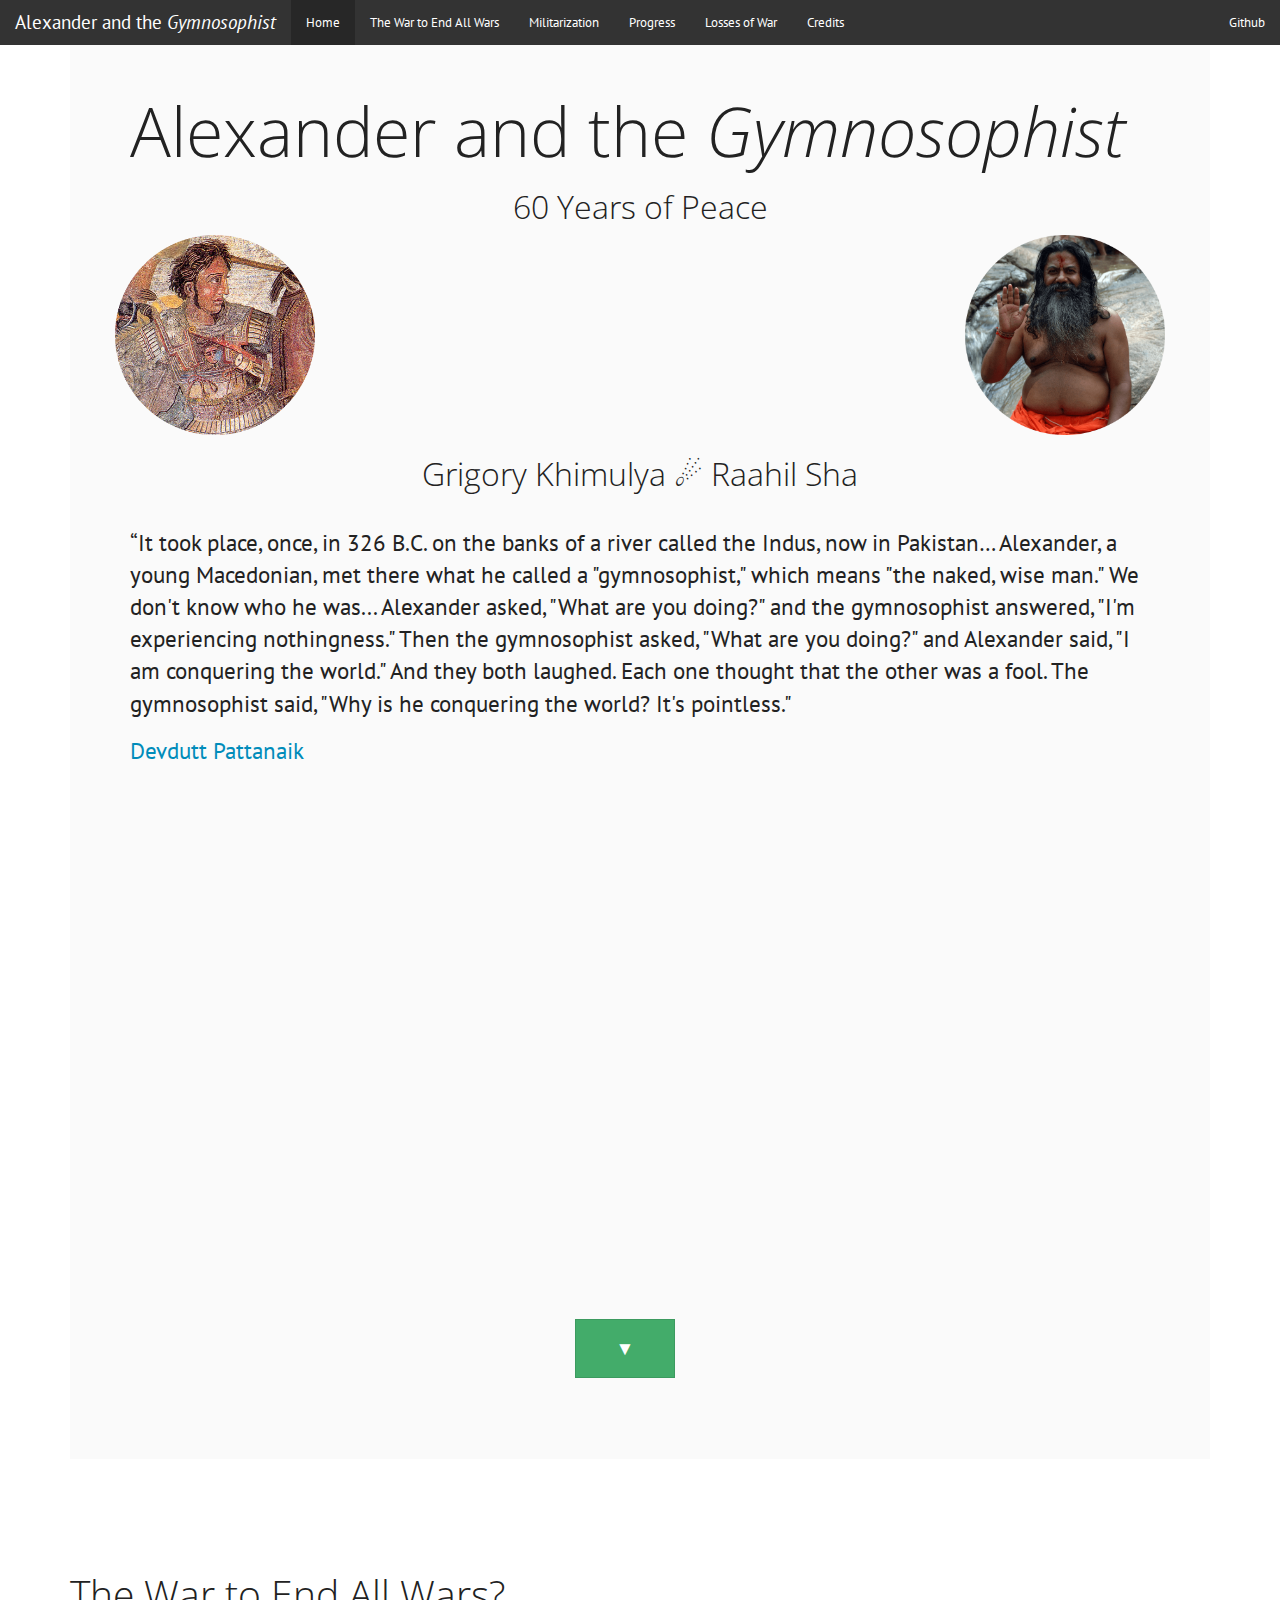
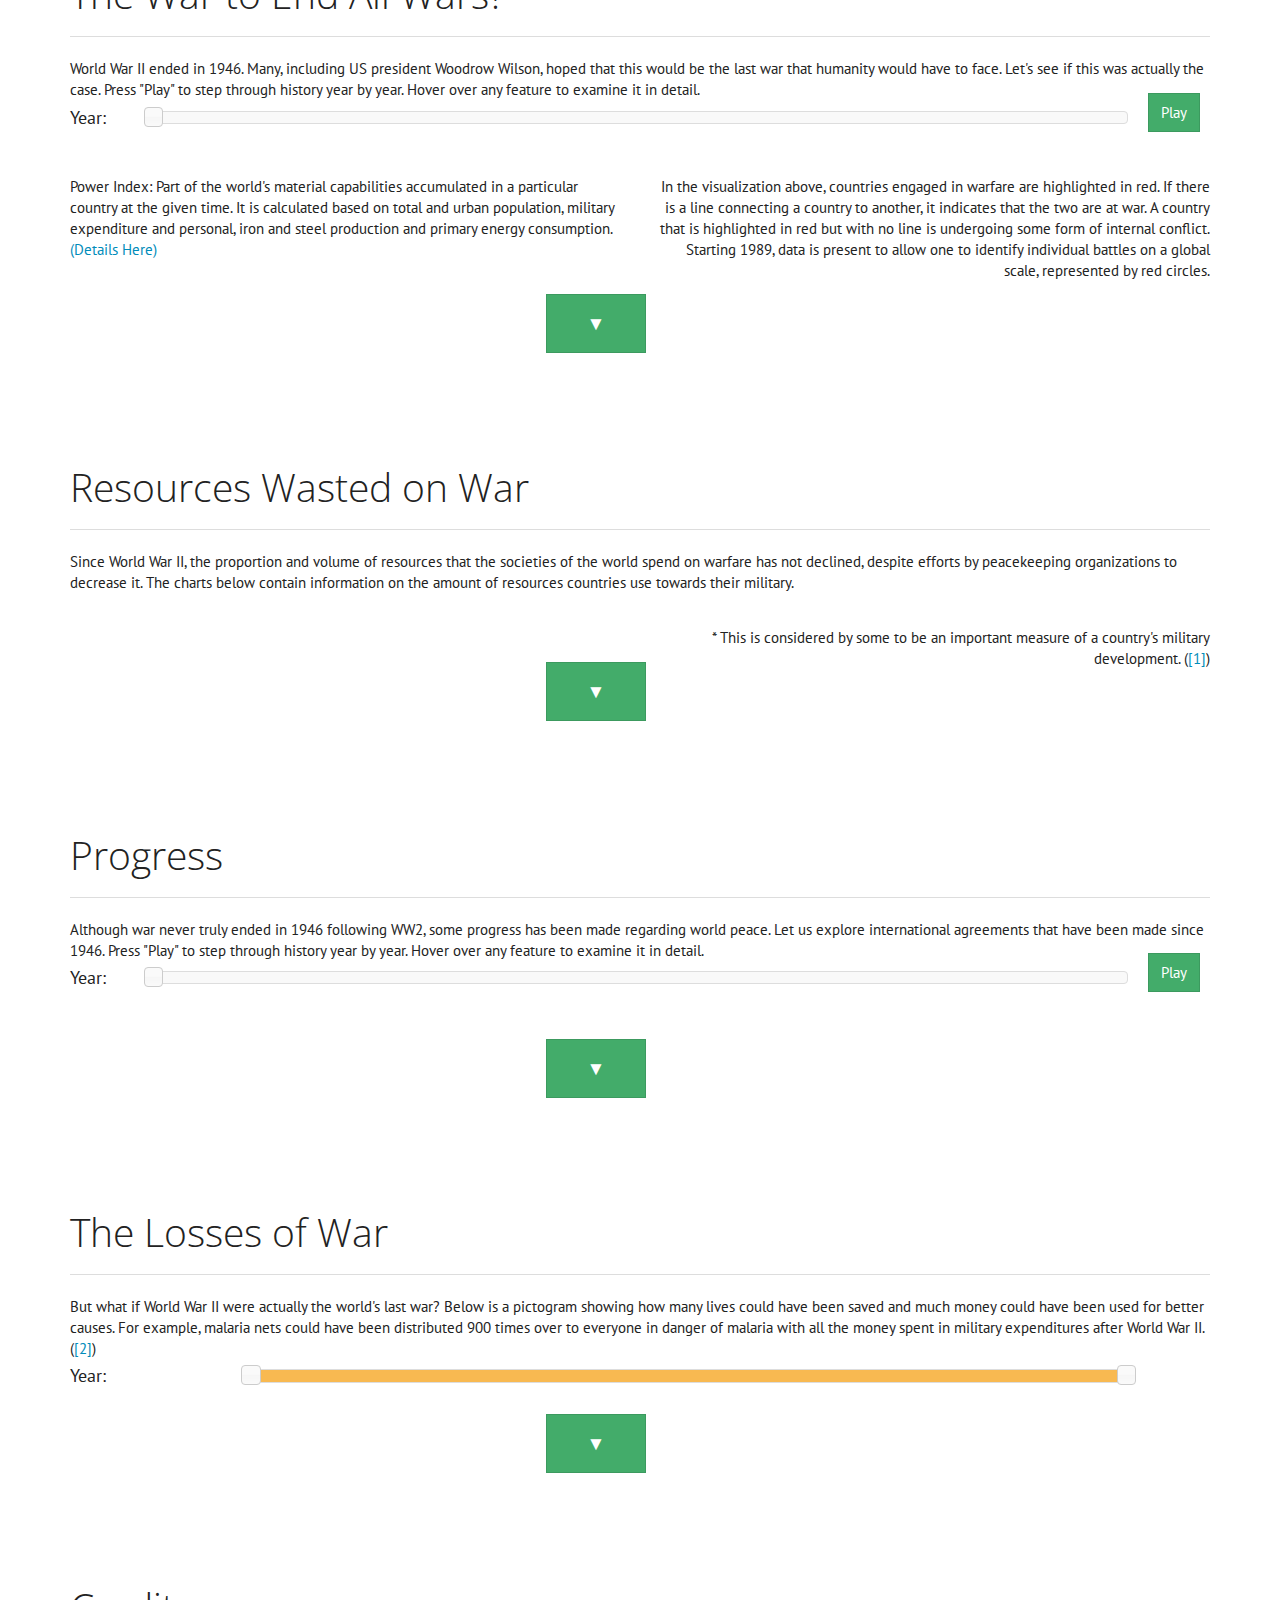
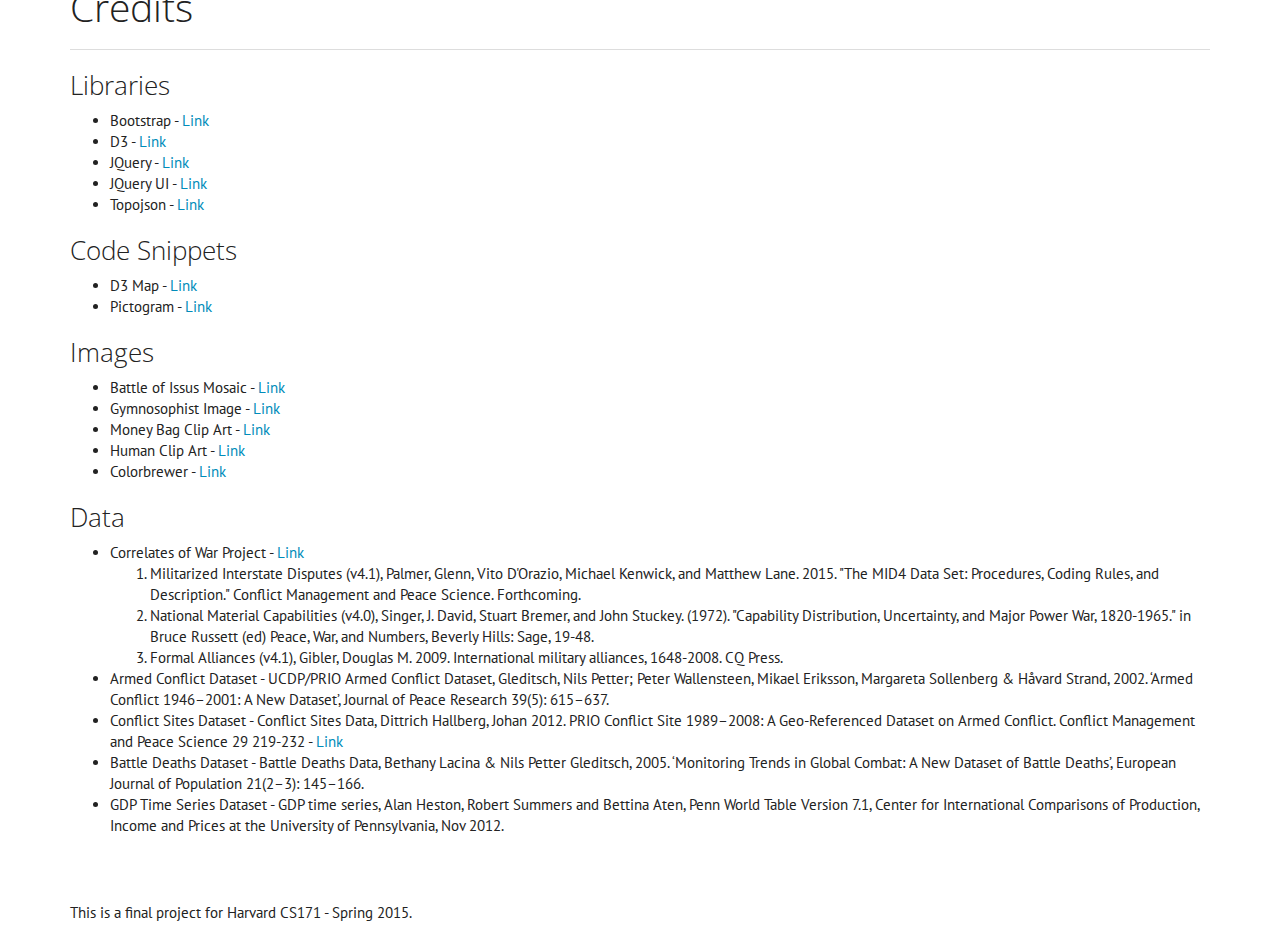
<file: index.html>
<!DOCTYPE html>
<html>
<head lang="en">
    <meta charset="UTF-8">
    <title>Alexander: The What If? of History</title>

    <!-- ADD Libraries-->
    <script src="libs/d3/d3.min.js" charset="utf-8"></script>
    <script src="libs/topojson/topojson.v1.min.js"></script>
    <script src="http://d3js.org/queue.v1.min.js"></script>
    <script src="libs/jquery/jquery-2.1.1.min.js" charset="utf-8"></script>
    <script src="libs/bootstrap/js/bootstrap.min.js" charset="utf-8"></script>
    <script src="libs/jquery-ui/jquery-ui.js"></script>

    <!--Stylesheets-->
    <link rel="stylesheet" type="text/css" href="libs/bootstrap/css/bootstrap.min.css">
    <link rel="stylesheet" type="text/css" href="css/jquery.range.css">
    <link rel="stylesheet" type="text/css" href="libs/jquery-ui/jquery-ui.css">

    <!-- Get some nice font-->
    <link href='http://fonts.googleapis.com/css?family=PT+Sans:400,700' rel='stylesheet' type='text/css'>

    <!-- add own vis classes-->
    <script src = "js/mapvis.js"></script>
    <script src = "js/mapvis2.js"></script>
    <script src = "js/pictvis.js"></script>
    <script src = "js/pictvis2.js"></script>
    <script src = "js/linevis.js"></script>

    <!-- add own stylesheet-->
    <link rel="stylesheet" type="text/css" href="css/myStyle.css">
</head>
<body>
    <nav class="navbar navbar-default navbar-fixed-top">
      <div class="container-fluid">
        <div class="navbar-header">
          <button type="button" class="navbar-toggle collapsed" data-toggle="collapse" data-target="#bs-example-navbar-collapse-2">
            <span class="sr-only">Toggle navigation</span>
            <span class="icon-bar"></span>
            <span class="icon-bar"></span>
            <span class="icon-bar"></span>
          </button>
          <a class="navbar-brand" href="#">Alexander and the <i>Gymnosophist</i></a>
        </div>

        <div class="collapse navbar-collapse" id="bs-example-navbar-collapse-2">
          <ul class="nav navbar-nav">
            <li class="active"><a href="#">Home</a></li>
            <li><a href="#viz1">The War to End All Wars</a></li>
            <li><a href="#viz3">Militarization</a></li>
            <li><a href="#viz2">Progress</a></li>
            <li><a href="#viz4">Losses of War</a></li>
            <li><a href="#credits">Credits</a></li>
          </ul>
          <ul class="nav navbar-nav navbar-right">
            <li><a href="https://github.com/raahilsha/cs171-pr-alexander/">Github</a></li>
          </ul>
        </div>
      </div>
    </nav>

    <div class="row">
        <svg height="20"></svg>
    </div>
    <div class="container">
        <div class="jumbotron" id="jumbo1">
              <h1>Alexander and the <i>Gymnosophist</i></h1>
              <div style="width: 50%; margin: 0 auto; text-align: center"><h2>60 Years of Peace</h2></div>
              <div class = "row">
                  <img src="img/alexander_circled.png" alt="Alexander" height="200" width="200">
                  <img align="right" src="img/gymnosophist_circled.png" alt="Gymnosophist" height="200" width="200">
                  <div style="text-align: center"><h2>Grigory Khimulya &#x2604 Raahil Sha</h2></div>
              </div>
                <div class="row">
                    <svg height="20"></svg>
                </div>
              <p>“It took place, once, in 326 B.C. on the banks of a river called the Indus, now in Pakistan… Alexander, a young Macedonian, met there what he called a "gymnosophist," which means "the naked, wise man." We don't know who he was... Alexander asked, "What are you doing?" and the gymnosophist answered, "I'm experiencing nothingness." Then the gymnosophist asked, "What are you doing?" and Alexander said, "I am conquering the world." And they both laughed. Each one thought that the other was a fool. The gymnosophist said, "Why is he conquering the world? It's pointless."</p>
              <p><a href="http://www.ted.com/talks/devdutt_pattanaik/transcript?language=en#t-204000">Devdutt Pattanaik</a></p>
              <div><iframe width="1025" height="500" src="https://www.youtube.com/embed/Kp48wFHk8aY" frameborder="0" align="center" allowfullscreen></iframe></div>
                <div class="row">
                    <svg height="50"></svg>
                </div>


              <div style="width: 25%; margin: 0 auto;"><p>&nbsp&nbsp&nbsp&nbsp&nbsp&nbsp&nbsp<a class="btn btn-success btn-lg" href="#viz1">&nbsp&nbsp&nbsp&nbsp&#x25bc&nbsp&nbsp&nbsp&nbsp</a></p></div>
        </div>

        <a name="viz1"></a>
        <div class="row"><svg height="0"></svg></div>
        <div class="page-header">
            <div class="row">
                <div class="col-lg-12">
                  <h1 id="buttons">The War to End All Wars?</h1>
                </div>
            </div>
        </div>
        <p>World War II ended in 1946. Many, including US president Woodrow Wilson, hoped that this would be the last war that humanity would have to face. Let's see if this was actually the case. Press "Play" to step through history year by year. Hover over any feature to examine it in detail.</p>

        <div class="row">
            <div class="col-md-1"><p id="timeRow" style="position: relative; top: 75%; transform: translateY(-25%); font-size: 18px">Year:</p></div>
            <div class="col-md-10" id="timeSlider"></div>
            <button onclick="playMapVis()" type="submit" class="btn btn-success">Play</button>
        </div>
        <div class="row">
            <svg height="20"></svg>
        </div>
        <div class="row">
            <div class="col-md-6" id="mapVis">
            </div>
        </div>
        <div class="row">
            <div class="col-md-6">
                <p>Power Index: Part of the world's material capabilities accumulated in a particular country at the given time. It is calculated based on total and urban population, military expenditure and personal, iron and steel production and primary energy consumption. <a href="http://www.correlatesofwar.org/data-sets/national-material-capabilities">(Details Here)</a></p>
            </div>
            <div class="col-md-6">
                <p style="text-align: right">In the visualization above, countries engaged in warfare are highlighted in red. If there is a line connecting a country to another, it indicates that the two are at war. A country that is highlighted in red but with no line is undergoing some form of internal conflict. Starting 1989, data is present to allow one to identify individual battles on a global scale, represented by red circles.</p>
            </div>
        </div>

        <div class="row">
            <svg height="10"></svg>
        </div>
        <div style="width: 25%; margin: 0 auto;"><p>&nbsp&nbsp&nbsp&nbsp&nbsp&nbsp&nbsp<a class="btn btn-success btn-lg" href="#viz3">&nbsp&nbsp&nbsp&nbsp&#x25bc&nbsp&nbsp&nbsp&nbsp</a></p></div>

        <a name="viz3"></a>
        <div class="row"><svg height="0"></svg></div>
        <div class="page-header">
            <div class="row">
                <div class="col-lg-12">
                  <h1 id="buttons">Resources Wasted on War</h1>
                </div>
            </div>
        </div>

        <p>Since World War II, the proportion and volume of resources that the societies of the world spend on warfare has not declined, despite efforts by peacekeeping organizations to decrease it. The charts below contain information on the amount of resources countries use towards their military.</p>

        <div class="row">
            <div class="col-md-12" id="topVis">
            </div>
        </div>
        <div class="row">
            <div class="col-md-12" id="midVis">
            </div>
        </div>
        <div class="row">
            <div class="col-md-12" id="botVis">
            </div>
        </div>
        <div class="row">
            <svg height="10"></svg>
        </div>
        <div class="row">
            <div class="col-md-6">
            </div>
            <div class="col-md-6">
                <p style="text-align: right">* This is considered by some to be an important measure of a country's military development. (<a href="http://www.correlatesofwar.org/data-sets/national-material-capabilities">[1]</a>)</p>
            </div>
        </div>
        <div style="width: 25%; margin: 0 auto;"><p>&nbsp&nbsp&nbsp&nbsp&nbsp&nbsp&nbsp<a class="btn btn-success btn-lg" href="#viz2">&nbsp&nbsp&nbsp&nbsp&#x25bc&nbsp&nbsp&nbsp&nbsp</a></p></div>


        <a name="viz2"></a>
        <div class="row"><svg height="0"></svg></div>
        <div class="page-header">
            <div class="row">
                <div class="col-lg-12">
                  <h1 id="buttons">Progress</h1>
                </div>
            </div>
        </div>
        <p>Although war never truly ended in 1946 following WW2, some progress has been made regarding world peace. Let us explore international agreements that have been made since 1946. Press "Play" to step through history year by year. Hover over any feature to examine it in detail.</p>
        <div class="row">
            <div class="col-md-1"><p id="timeRow2" style="position: relative; top: 75%; transform: translateY(-25%); font-size: 18px">Year:</p></div>
            <div class="col-md-10" id="timeSlider2"></div>
            <button onclick="playMapVis2()" type="submit" class="btn btn-success">Play</button>
        </div>
        <div class="row">
            <svg height="20"></svg>
        </div>
        <div class="row">
            <div class="col-md-6" id="mapVis2">
            </div>
        </div>
        <div class="row">
            <svg height="10"></svg>
        </div>
        <div style="width: 25%; margin: 0 auto;"><p>&nbsp&nbsp&nbsp&nbsp&nbsp&nbsp&nbsp<a class="btn btn-success btn-lg" href="#viz4">&nbsp&nbsp&nbsp&nbsp&#x25bc&nbsp&nbsp&nbsp&nbsp</a></p></div>

        <a name="viz4"></a>
        <div class="row"><svg height="0"></svg></div>
        <div class="page-header">
            <div class="row">
                <div class="col-lg-12">
                  <h1 id="buttons">The Losses of War</h1>
                </div>
            </div>
        </div>
        <p>But what if World War II were actually the world's last war? Below is a pictogram showing how many lives could have been saved and much money could have been used for better causes. For example, malaria nets could have been distributed 900 times over to everyone in danger of malaria with all the money spent in military expenditures after World War II. (<a href="http://www.givewell.org/international/top-charities/AMF">[2]</a>)</p>
        <div class="row">
            <div class="col-md-2"><p id="timeRow4" style="position: relative; top: 75%; transform: translateY(-25%); font-size: 18px">Year:</p></div>
            <div class="col-md-9" id="timeSlider4"></div>
        </div>
        <div class="row">
            <div class="col-md-12" id="pictVis">
            </div>
        </div>
        <div class="row">
            <div class="col-md-12" id="pictVis2">
            </div>
        </div>
        <div class="row"><svg height="20"></svg></div>
        <div style="width: 25%; margin: 0 auto;"><p>&nbsp&nbsp&nbsp&nbsp&nbsp&nbsp&nbsp<a class="btn btn-success btn-lg" href="#credits">&nbsp&nbsp&nbsp&nbsp&#x25bc&nbsp&nbsp&nbsp&nbsp</a></p></div>
        
        <div class="row"><svg height="0"></svg></div>
        <a name="credits"></a>
        <div class="page-header">
            <div class="row">
                <div class="col-lg-12">
                  <h1 id="buttons">Credits</h1>
                </div>
            </div>
        </div>
        <h3>Libraries</h3>
        <ul>
        <li>Bootstrap - <a href="http://getbootstrap.com/">Link</a></li>
        <li>D3 - <a href="http://d3js.org/">Link</a></li>
        <li>JQuery - <a href="https://jquery.com/">Link</a></li>
        <li>JQuery UI - <a href="https://jqueryui.com/">Link</a></li>
        <li>Topojson - <a href="https://github.com/mbostock/topojson">Link</a></li>
        </ul>
        <h3>Code Snippets</h3>
        <ul>
        <li>D3 Map - <a href="http://techslides.com/demos/d3/worldmap-template.html">Link</a></li>
        <li>Pictogram - <a href="http://bl.ocks.org/alansmithy/d832fc03f6e6a91e99f4">Link</a></li>
        </ul>
        <h3>Images</h3>
        <ul>
        <li>Battle of Issus Mosaic - <a href="https://classconnection.s3.amazonaws.com/385/flashcards/124385/jpg/16-189341305045684991.jpg">Link</a></li>
        <li>Gymnosophist Image - <a href="http://upload.wikimedia.org/wikipedia/commons/4/4e/Sadhu_at_Vashista_Ashram.jpg">Link</a></li>
        <li>Money Bag Clip Art - <a href="http://simpleicon.com/wp-content/uploads/money-bag-2.svg">Link</a></li>
        <li>Human Clip Art - <a href="http://bl.ocks.org/alansmithy/d832fc03f6e6a91e99f4">Link</a></li>
        <li>Colorbrewer - <a href="http://colorbrewer2.org/">Link</a></li>
        </ul>
        <h3>Data</h3>
        <ul>
        <li>Correlates of War Project - <a href="http://www.correlatesofwar.org/">Link</a></li>
        <ol>
            <li>Militarized Interstate Disputes (v4.1), Palmer, Glenn, Vito D'Orazio, Michael Kenwick, and Matthew Lane.  2015.  "The MID4 Data Set: Procedures, Coding Rules, and Description."  Conflict Management and Peace Science.  Forthcoming.</li>
            <li>National Material Capabilities (v4.0), Singer, J. David, Stuart Bremer, and John Stuckey. (1972). "Capability Distribution, Uncertainty, and Major Power War, 1820-1965." in Bruce Russett (ed) Peace, War, and Numbers, Beverly Hills: Sage, 19-48.</li>
            <li>Formal Alliances (v4.1), Gibler, Douglas M. 2009. International military alliances, 1648-2008. CQ Press.</li>
        </ol></li>
        <li>Armed Conflict Dataset - UCDP/PRIO Armed Conflict Dataset, Gleditsch, Nils Petter; Peter Wallensteen, Mikael Eriksson, Margareta Sollenberg & Håvard Strand, 2002. ‘Armed Conflict 1946–2001: A New Dataset’, Journal of Peace Research 39(5): 615–637.</li>
        <li>Conflict Sites Dataset - Conflict Sites Data, Dittrich Hallberg, Johan 2012. PRIO Conflict Site 1989–2008: A Geo-Referenced Dataset on Armed Conflict. Conflict Management and Peace Science 29 219-232 - <a href="http://cmp.sagepub.com/content/29/2/219.abstract">Link</a></li>
        <li>Battle Deaths Dataset - Battle Deaths Data, Bethany Lacina & Nils Petter Gleditsch, 2005. ‘Monitoring Trends in Global Combat: A New Dataset of Battle Deaths’, European Journal of Population 21(2–3): 145–166.</li>
        <li>GDP Time Series Dataset - GDP time series, Alan Heston, Robert Summers and Bettina Aten, Penn World Table Version 7.1, Center for International Comparisons of Production, Income and Prices at the University of Pennsylvania, Nov 2012.</li>
        </ul>
        <div class="row">
            <svg height="50"></svg>
        </div>
        <p>This is a final project for Harvard CS171 - Spring 2015.<p>
    </div>
    <script>
    	// Instantiate the sliders
        $("#timeSlider").slider({
            range: "min",
            max: 2007,
            min: 1946,
            orientation: "horizontal",
            value: 1946,
            animate: "fast",
            step: 1,
            change: function(d, i) {updateYear()},
            slide: function(d, i) {updateYear()}
        });
        $("#timeSlider2").slider({
            range: "min",
            max: 2007,
            min: 1946,
            orientation: "horizontal",
            value: 1946,
            animate: "fast",
            step: 1,
            change: function(d, i) {updateYear2()},
            slide: function(d, i) {updateYear2()}
        });
        $("#timeSlider4").slider({
            range: "min",
            max: 2007,
            min: 1946,
            orientation: "horizontal",
            values: [1946, 2007],
            range: true,
            animate: "fast",
            step: 1,
            change: function(d, i) {updateYear4()},
            slide: function(d, i) {updateYear4()}
        });

        // variables keeping global knowledge of the data
        var countries_map;
        var power_ranks;
        var blips_data;
        var deaths_data;
        var at_war;
        var lat_long;
        var allies;
        var mil_ex;
        var miltot;
        var milgdp;

        // variables keeping globar knowledge of the visualizations
        var map_vis;
        var map_vis2;
        var bar_vis;
        var pict_vis;
        var pict_vis2;
        var lineTopVis;
        var lineMidVis;
        var lineBotVis;

        // Update years for the three slider-based visualizations
        function updateYear()
        {
            map_vis.wrangleData($("#timeSlider").slider("value"));
            d3.select("#timeRow").text("Yr: " + $("#timeSlider").slider("value"));
        }

        function updateYear2()
        {
            d3.select("#timeRow2").text("Yr: " + $("#timeSlider2").slider("value"));
            map_vis2.wrangleData($("#timeSlider2").slider("value"));
        }

        function updateYear4()
        {
            d3.select("#timeRow4").text("Years: " + $("#timeSlider4").slider("values", 0) + " - " + $("#timeSlider4").slider("values", 1));
            // Updates both the pictograms
            pict_vis.wrangleData($("#timeSlider4").slider("values", 0), $("#timeSlider4").slider("values", 1));
            pict_vis2.wrangleData($("#timeSlider4").slider("values", 0), $("#timeSlider4").slider("values", 1));
        }

        // Runs the play buttons
        function playMapVis()
        {
            $("#timeSlider").slider("value", 1946);
            playRecursive(2007 - 1946);
        }

        function playMapVis2()
        {
            $("#timeSlider2").slider("value", 1946);
            playRecursive2(2007 - 1946);
        }

        // Uses recursion as a form of animation. x is used to limit the amount of recurstion
        function playRecursive(x)
        {
            if (x <= 0)
            {
                $("#timeSlider").slider("option", "disabled", false);
                return;
            }
            $("#timeSlider").slider("option", "disabled", true);
            $("#timeSlider").slider("value", $("#timeSlider").slider("value") + 1);
            setTimeout(function() {playRecursive(x - 1);}, 1000);
        }

        function playRecursive2(x)
        {
            if (x <= 0)
            {
                $("#timeSlider2").slider("option", "disabled", false);
                return;
            }
            $("#timeSlider2").slider("option", "disabled", true);
            $("#timeSlider2").slider("value", $("#timeSlider2").slider("value") + 1);
            setTimeout(function() {playRecursive2(x - 1);}, 1000);
        }

        $(function()
        {

            var initVis = function()
            {
                var MyEventHandler = new Object();

                // Creates all of the visualziations
                map_vis = new MapVis(d3.select("#mapVis"), countries_map, power_ranks, blips_data, at_war, lat_long, MyEventHandler);
                map_vis.updateVis();
                map_vis2 = new MapVis2(d3.select("#mapVis2"), countries_map, power_ranks, blips_data, at_war, lat_long, allies, MyEventHandler);
                map_vis2.updateVis();
                pict_vis = new PictVis(d3.select("#pictVis"), deaths_data, mil_ex, MyEventHandler);
                pict_vis.updateVis();
                pict_vis2 = new PictVis2(d3.select("#pictVis2"), deaths_data, mil_ex, MyEventHandler);
                pict_vis2.updateVis();

                lineTopVis = new LineVis(d3.select("#topVis"), miltot, 0.1, 1, lat_long, MyEventHandler);
                lineMidVis = new LineVis(d3.select("#midVis"), milgdp, 0.4, 2, lat_long, MyEventHandler);
                lineBotVis = new LineVis(d3.select("#botVis"), milirs, 1.55, 3, lat_long, MyEventHandler);

                // Updates the vizualizations dependent on sliders
                updateYear();
                updateYear2();
                updateYear4();

                // Use the event handler to update the coordinated views
                $(MyEventHandler).bind("countryChanged", function(event, argument)
                {
                    lineTopVis.onSelectionChange(argument);
                    lineMidVis.onSelectionChange(argument);
                    lineBotVis.onSelectionChange(argument);
                });
            }

            // call this function after both files are loaded -- error should be "null" if no error
            var dataLoaded = function (error, _world, _powerrank, _blips, _deaths, _atwar, _milex, _latlong, _miltot, _alliances, _milex_gdp, _irst)
            {
                if (!error)
                {
                    countries_map = topojson.feature(_world, _world.objects.countries).features;
                    power_ranks = _powerrank;
                    blips_data = _blips;
                    deaths_data = _deaths;
                    at_war = _atwar;
                    lat_long = _latlong;
                    allies = _alliances;
                    mil_ex = _milex;

                    miltot = _miltot;
                    milgdp = _milex_gdp;
                    milirs = _irst;

                    initVis();
                }
                else
                {
                    console.log("Error Loading Data");
                    console.log(error);
                }
            }

            // Loads all of the various data files that we have
            var startHere = function()
            {
                queue()
                    .defer(d3.json, 'data/world-topo-min.json')
                    .defer(d3.json, 'data/power-rank.json')
                    .defer(d3.json, 'data/blips.json')
                    .defer(d3.json, 'data/deaths.json')
                    .defer(d3.json, 'data/at_war.json')
                    .defer(d3.json, 'data/milex.json')
                    .defer(d3.json, 'data/latlong.json')
                    .defer(d3.json, 'data/mil-total.json')
                    .defer(d3.json, 'data/alliances.json')
                    .defer(d3.json, 'data/milex-gdp.json')
                    .defer(d3.json, 'data/irst-capita.json')
                    .await(dataLoaded);
            }

            startHere();
        })
    </script>
</body>
</html>
</file>
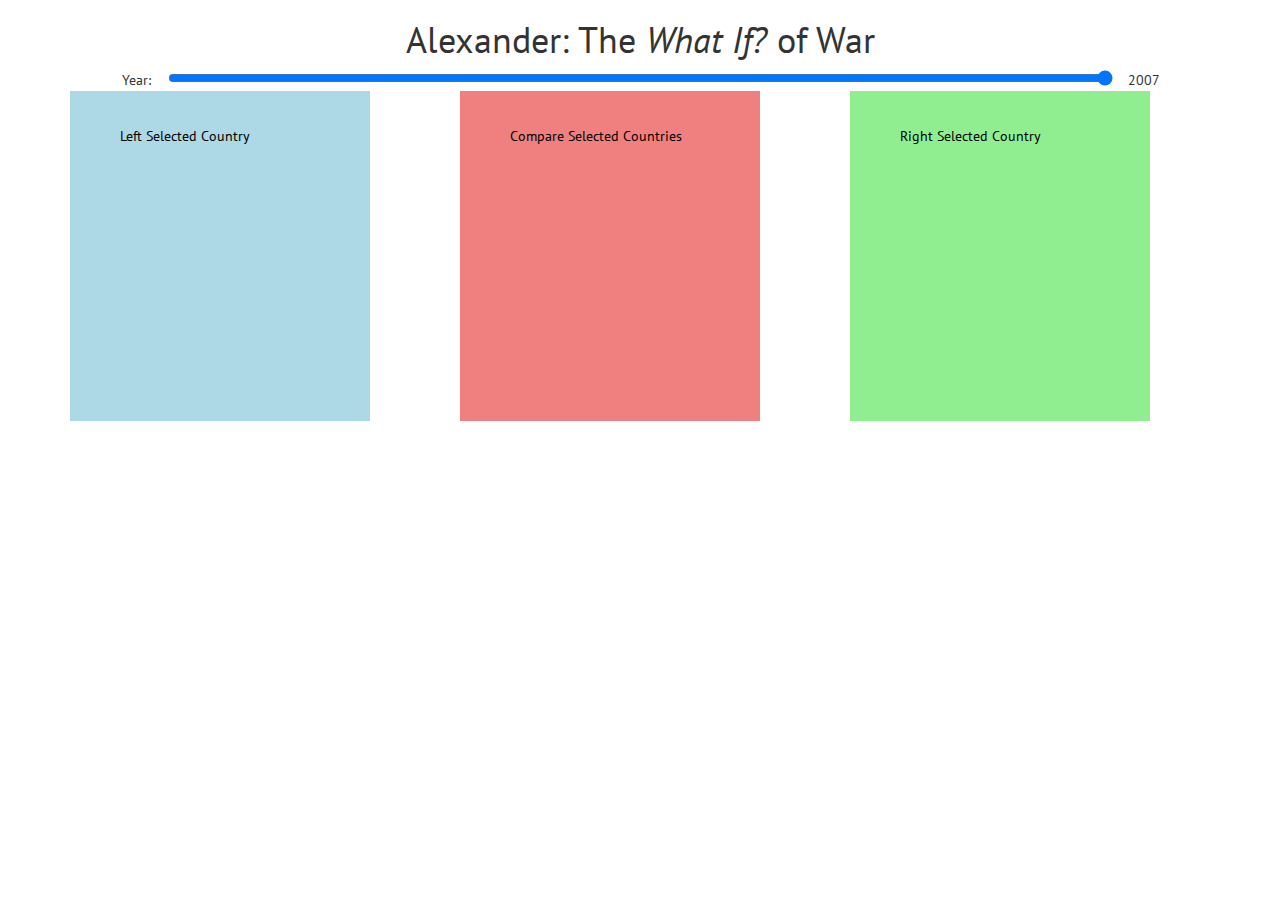
<file: OldStuff/index.html>
<!DOCTYPE html>
<html>
<head lang="en">
    <meta charset="UTF-8">
    <title>Alexander: The What If? of History</title>

    <!-- ADD Libraries-->
    <script src="libs/d3/d3.min.js" charset="utf-8"></script>
    <script src="libs/topojson/topojson.v1.min.js"></script>
    <script src="http://d3js.org/queue.v1.min.js"></script>
    <script src="libs/jquery/jquery-2.1.1.min.js" charset="utf-8"></script>
    <script src="libs/bootstrap/js/bootstrap.min.js" charset="utf-8"></script>

    <!--Stylesheets-->
    <link rel="stylesheet" type="text/css" href="libs/bootstrap/css/bootstrap.min.css">

    <!-- Get some nice font-->
    <link href='http://fonts.googleapis.com/css?family=PT+Sans:400,700' rel='stylesheet' type='text/css'>

    <!-- add own vis classes-->
    <script src = "js/mapvis.js"></script>
    <script src = "js/barvis.js"></script>

    <!-- add own stylesheet-->
    <link rel="stylesheet" type="text/css" href="css/myStyle.css">
</head>
<body>
    <div class="maintitle"><h1>Alexander: The <i>What If?</i> of War</h1></div>
    <div class="container">
        <div class="row">
            <div class="col-md-1">&nbsp&nbsp&nbsp&nbsp&nbsp&nbsp&nbsp&nbsp&nbsp&nbsp&nbsp&nbsp&nbspYear:</div>
            <div class="col-md-10"><input type="range" min=1816 max=2007 value=2007 id="yearslider" step=1 oninput="updateYear(value)"></div>
            <span id = "yeartext">2007</span>
        </div>
        <div class="row">
            <div class="col-md-15" id="mapVis">
            </div>
            <div id="barVis" class="col-md-3">
            </div>
        </div>
        <div class="row">
            <div class="col-md-4" id="leftVis">
                <svg width="300" height="330" style="background-color: lightblue">
                    <text x="50" y="50">Left Selected Country</text>
                </svg>
            </div>
            <div class="col-md-4" id="compareVis">
                <svg width="300" height="330" style="background-color: lightcoral">
                    <text x="50" y="50">Compare Selected Countries</text>
                </svg>
            </div>
            <div class="col-md-4" id="rightVis">
                <svg width="300" height="330" style="background-color: lightgreen">
                    <text x="50" y="50">Right Selected Country</text>
                </svg>
            </div>
        </div>
    </div>
    <script>
        // variables keeping global knowledge of the data
        var countries_map;
        var power_ranks;
        var map_vis;
        var bar_vis;

        function updateYear(year)
        {
            d3.select("#yeartext").text(year + "");
            bar_vis.wrangleData(year);
        }

        $(function()
        {

            var initVis = function()
            {
                var MyEventHandler = new Object();

                map_vis = new MapVis(d3.select("#mapVis"), countries_map, MyEventHandler);
                map_vis.updateVis();

                bar_vis = new BarVis(d3.select("#barVis"), power_ranks, MyEventHandler)
                updateYear(2007);

                $(MyEventHandler).bind("countryChanged", function(event, argument)
                {
                    // var beginTime = argument.extent()[0];
                    // var endTime = argument.extent()[1];

                    // age_vis.onSelectionChange(beginTime, endTime);
                    // prio_vis.onSelectionChange(beginTime, endTime);
                });
            }

            // call this function after both files are loaded -- error should be "null" if no error
            var dataLoaded = function (error, _world, _powerrank)
            {
                if (!error)
                {
                    countries_map = topojson.feature(_world, _world.objects.countries).features;
                    power_ranks = _powerrank;

                    initVis();
                }
                else
                {
                    console.log("Error Loading Data");
                    console.log(error);
                }
            }

            var startHere = function()
            {
                queue()
                    .defer(d3.json, 'data/world-topo-min.json')
                    .defer(d3.json, 'data/power-rank.json')
                    .await(dataLoaded);
            }

            startHere();
        })
    </script>
</body>
</html>
</file>
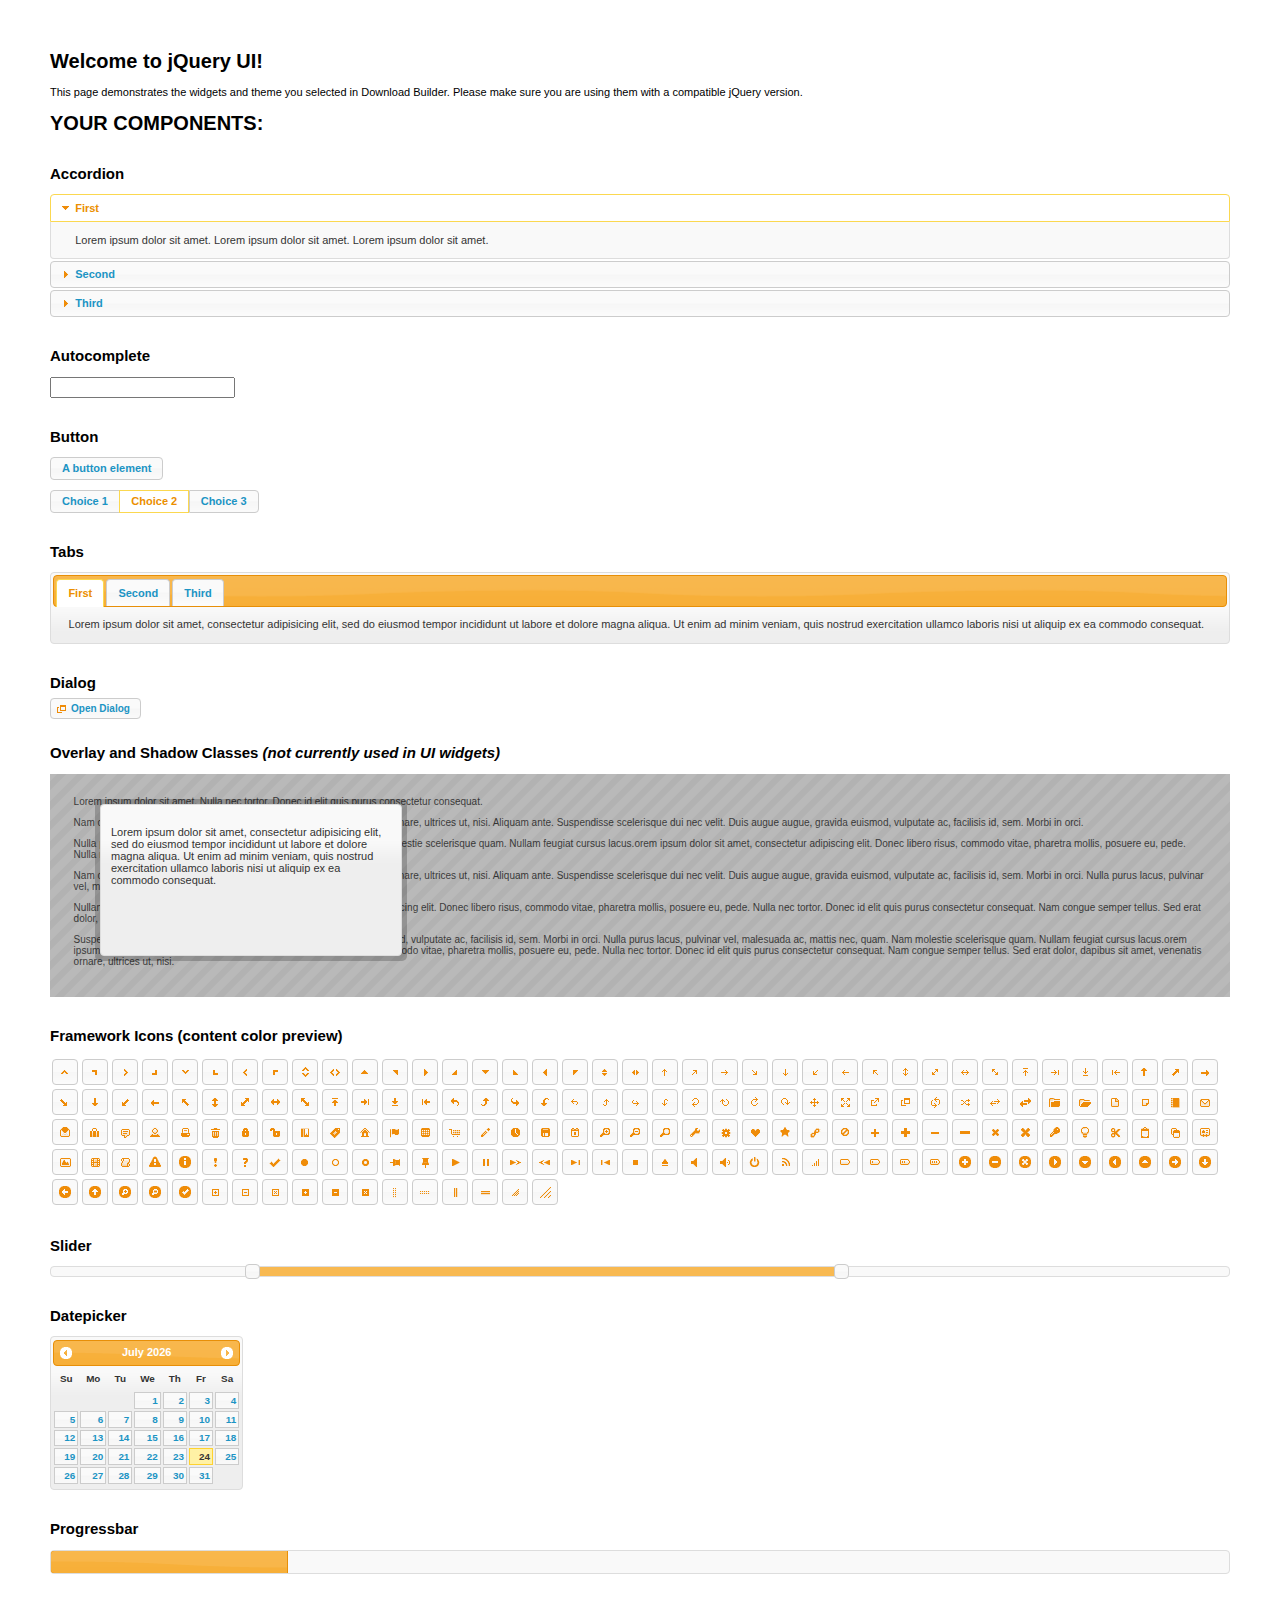
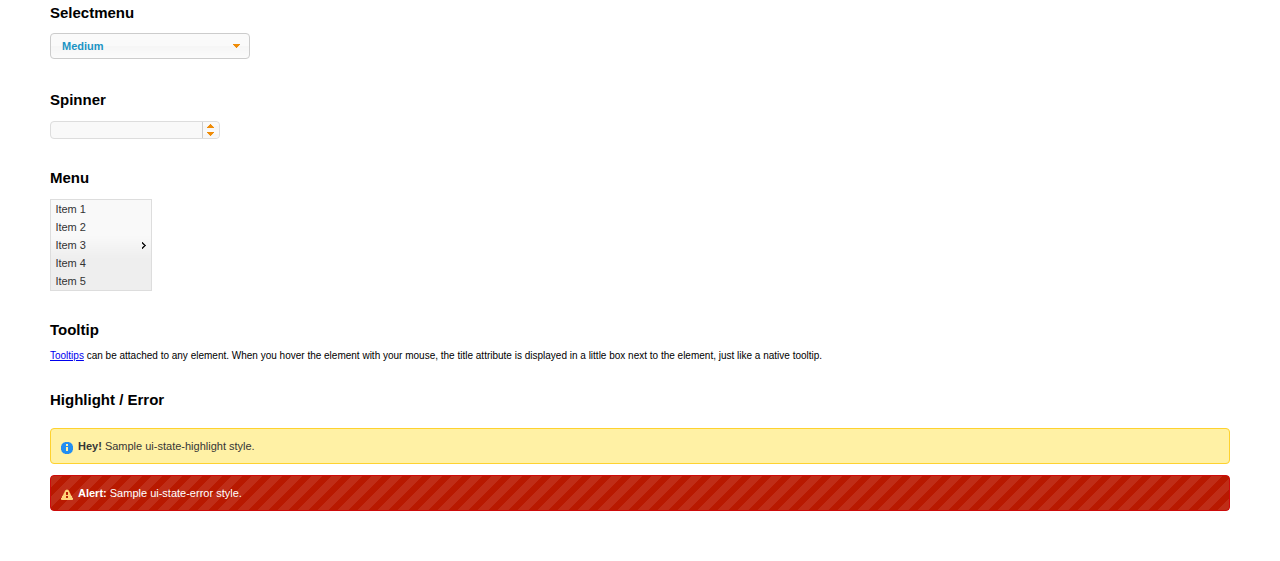
<file: libs/jquery-ui/index.html>
<!doctype html>
<html lang="us">
<head>
	<meta charset="utf-8">
	<title>jQuery UI Example Page</title>
	<link href="jquery-ui.css" rel="stylesheet">
	<style>
	body{
		font: 62.5% "Trebuchet MS", sans-serif;
		margin: 50px;
	}
	.demoHeaders {
		margin-top: 2em;
	}
	#dialog-link {
		padding: .4em 1em .4em 20px;
		text-decoration: none;
		position: relative;
	}
	#dialog-link span.ui-icon {
		margin: 0 5px 0 0;
		position: absolute;
		left: .2em;
		top: 50%;
		margin-top: -8px;
	}
	#icons {
		margin: 0;
		padding: 0;
	}
	#icons li {
		margin: 2px;
		position: relative;
		padding: 4px 0;
		cursor: pointer;
		float: left;
		list-style: none;
	}
	#icons span.ui-icon {
		float: left;
		margin: 0 4px;
	}
	.fakewindowcontain .ui-widget-overlay {
		position: absolute;
	}
	select {
		width: 200px;
	}
	</style>
</head>
<body>

<h1>Welcome to jQuery UI!</h1>

<div class="ui-widget">
	<p>This page demonstrates the widgets and theme you selected in Download Builder. Please make sure you are using them with a compatible jQuery version.</p>
</div>

<h1>YOUR COMPONENTS:</h1>


<!-- Accordion -->
<h2 class="demoHeaders">Accordion</h2>
<div id="accordion">
	<h3>First</h3>
	<div>Lorem ipsum dolor sit amet. Lorem ipsum dolor sit amet. Lorem ipsum dolor sit amet.</div>
	<h3>Second</h3>
	<div>Phasellus mattis tincidunt nibh.</div>
	<h3>Third</h3>
	<div>Nam dui erat, auctor a, dignissim quis.</div>
</div>



<!-- Autocomplete -->
<h2 class="demoHeaders">Autocomplete</h2>
<div>
	<input id="autocomplete" title="type &quot;a&quot;">
</div>



<!-- Button -->
<h2 class="demoHeaders">Button</h2>
<button id="button">A button element</button>
<form style="margin-top: 1em;">
	<div id="radioset">
		<input type="radio" id="radio1" name="radio"><label for="radio1">Choice 1</label>
		<input type="radio" id="radio2" name="radio" checked="checked"><label for="radio2">Choice 2</label>
		<input type="radio" id="radio3" name="radio"><label for="radio3">Choice 3</label>
	</div>
</form>



<!-- Tabs -->
<h2 class="demoHeaders">Tabs</h2>
<div id="tabs">
	<ul>
		<li><a href="#tabs-1">First</a></li>
		<li><a href="#tabs-2">Second</a></li>
		<li><a href="#tabs-3">Third</a></li>
	</ul>
	<div id="tabs-1">Lorem ipsum dolor sit amet, consectetur adipisicing elit, sed do eiusmod tempor incididunt ut labore et dolore magna aliqua. Ut enim ad minim veniam, quis nostrud exercitation ullamco laboris nisi ut aliquip ex ea commodo consequat.</div>
	<div id="tabs-2">Phasellus mattis tincidunt nibh. Cras orci urna, blandit id, pretium vel, aliquet ornare, felis. Maecenas scelerisque sem non nisl. Fusce sed lorem in enim dictum bibendum.</div>
	<div id="tabs-3">Nam dui erat, auctor a, dignissim quis, sollicitudin eu, felis. Pellentesque nisi urna, interdum eget, sagittis et, consequat vestibulum, lacus. Mauris porttitor ullamcorper augue.</div>
</div>



<!-- Dialog NOTE: Dialog is not generated by UI in this demo so it can be visually styled in themeroller-->
<h2 class="demoHeaders">Dialog</h2>
<p><a href="#" id="dialog-link" class="ui-state-default ui-corner-all"><span class="ui-icon ui-icon-newwin"></span>Open Dialog</a></p>

<h2 class="demoHeaders">Overlay and Shadow Classes <em>(not currently used in UI widgets)</em></h2>
<div style="position: relative; width: 96%; height: 200px; padding:1% 2%; overflow:hidden;" class="fakewindowcontain">
	<p>Lorem ipsum dolor sit amet,  Nulla nec tortor. Donec id elit quis purus consectetur consequat. </p><p>Nam congue semper tellus. Sed erat dolor, dapibus sit amet, venenatis ornare, ultrices ut, nisi. Aliquam ante. Suspendisse scelerisque dui nec velit. Duis augue augue, gravida euismod, vulputate ac, facilisis id, sem. Morbi in orci. </p><p>Nulla purus lacus, pulvinar vel, malesuada ac, mattis nec, quam. Nam molestie scelerisque quam. Nullam feugiat cursus lacus.orem ipsum dolor sit amet, consectetur adipiscing elit. Donec libero risus, commodo vitae, pharetra mollis, posuere eu, pede. Nulla nec tortor. Donec id elit quis purus consectetur consequat. </p><p>Nam congue semper tellus. Sed erat dolor, dapibus sit amet, venenatis ornare, ultrices ut, nisi. Aliquam ante. Suspendisse scelerisque dui nec velit. Duis augue augue, gravida euismod, vulputate ac, facilisis id, sem. Morbi in orci. Nulla purus lacus, pulvinar vel, malesuada ac, mattis nec, quam. Nam molestie scelerisque quam. </p><p>Nullam feugiat cursus lacus.orem ipsum dolor sit amet, consectetur adipiscing elit. Donec libero risus, commodo vitae, pharetra mollis, posuere eu, pede. Nulla nec tortor. Donec id elit quis purus consectetur consequat. Nam congue semper tellus. Sed erat dolor, dapibus sit amet, venenatis ornare, ultrices ut, nisi. Aliquam ante. </p><p>Suspendisse scelerisque dui nec velit. Duis augue augue, gravida euismod, vulputate ac, facilisis id, sem. Morbi in orci. Nulla purus lacus, pulvinar vel, malesuada ac, mattis nec, quam. Nam molestie scelerisque quam. Nullam feugiat cursus lacus.orem ipsum dolor sit amet, consectetur adipiscing elit. Donec libero risus, commodo vitae, pharetra mollis, posuere eu, pede. Nulla nec tortor. Donec id elit quis purus consectetur consequat. Nam congue semper tellus. Sed erat dolor, dapibus sit amet, venenatis ornare, ultrices ut, nisi. </p>

	<!-- ui-dialog -->
	<div class="ui-overlay"><div class="ui-widget-overlay"></div><div class="ui-widget-shadow ui-corner-all" style="width: 302px; height: 152px; position: absolute; left: 50px; top: 30px;"></div></div>
	<div style="position: absolute; width: 280px; height: 130px;left: 50px; top: 30px; padding: 10px;" class="ui-widget ui-widget-content ui-corner-all">
		<div class="ui-dialog-content ui-widget-content" style="background: none; border: 0;">
			<p>Lorem ipsum dolor sit amet, consectetur adipisicing elit, sed do eiusmod tempor incididunt ut labore et dolore magna aliqua. Ut enim ad minim veniam, quis nostrud exercitation ullamco laboris nisi ut aliquip ex ea commodo consequat.</p>
		</div>
	</div>

</div>

<!-- ui-dialog -->
<div id="dialog" title="Dialog Title">
	<p>Lorem ipsum dolor sit amet, consectetur adipisicing elit, sed do eiusmod tempor incididunt ut labore et dolore magna aliqua. Ut enim ad minim veniam, quis nostrud exercitation ullamco laboris nisi ut aliquip ex ea commodo consequat.</p>
</div>



<h2 class="demoHeaders">Framework Icons (content color preview)</h2>
<ul id="icons" class="ui-widget ui-helper-clearfix">
	<li class="ui-state-default ui-corner-all" title=".ui-icon-carat-1-n"><span class="ui-icon ui-icon-carat-1-n"></span></li>
	<li class="ui-state-default ui-corner-all" title=".ui-icon-carat-1-ne"><span class="ui-icon ui-icon-carat-1-ne"></span></li>
	<li class="ui-state-default ui-corner-all" title=".ui-icon-carat-1-e"><span class="ui-icon ui-icon-carat-1-e"></span></li>
	<li class="ui-state-default ui-corner-all" title=".ui-icon-carat-1-se"><span class="ui-icon ui-icon-carat-1-se"></span></li>
	<li class="ui-state-default ui-corner-all" title=".ui-icon-carat-1-s"><span class="ui-icon ui-icon-carat-1-s"></span></li>
	<li class="ui-state-default ui-corner-all" title=".ui-icon-carat-1-sw"><span class="ui-icon ui-icon-carat-1-sw"></span></li>
	<li class="ui-state-default ui-corner-all" title=".ui-icon-carat-1-w"><span class="ui-icon ui-icon-carat-1-w"></span></li>
	<li class="ui-state-default ui-corner-all" title=".ui-icon-carat-1-nw"><span class="ui-icon ui-icon-carat-1-nw"></span></li>
	<li class="ui-state-default ui-corner-all" title=".ui-icon-carat-2-n-s"><span class="ui-icon ui-icon-carat-2-n-s"></span></li>
	<li class="ui-state-default ui-corner-all" title=".ui-icon-carat-2-e-w"><span class="ui-icon ui-icon-carat-2-e-w"></span></li>
	<li class="ui-state-default ui-corner-all" title=".ui-icon-triangle-1-n"><span class="ui-icon ui-icon-triangle-1-n"></span></li>
	<li class="ui-state-default ui-corner-all" title=".ui-icon-triangle-1-ne"><span class="ui-icon ui-icon-triangle-1-ne"></span></li>
	<li class="ui-state-default ui-corner-all" title=".ui-icon-triangle-1-e"><span class="ui-icon ui-icon-triangle-1-e"></span></li>
	<li class="ui-state-default ui-corner-all" title=".ui-icon-triangle-1-se"><span class="ui-icon ui-icon-triangle-1-se"></span></li>
	<li class="ui-state-default ui-corner-all" title=".ui-icon-triangle-1-s"><span class="ui-icon ui-icon-triangle-1-s"></span></li>
	<li class="ui-state-default ui-corner-all" title=".ui-icon-triangle-1-sw"><span class="ui-icon ui-icon-triangle-1-sw"></span></li>
	<li class="ui-state-default ui-corner-all" title=".ui-icon-triangle-1-w"><span class="ui-icon ui-icon-triangle-1-w"></span></li>
	<li class="ui-state-default ui-corner-all" title=".ui-icon-triangle-1-nw"><span class="ui-icon ui-icon-triangle-1-nw"></span></li>
	<li class="ui-state-default ui-corner-all" title=".ui-icon-triangle-2-n-s"><span class="ui-icon ui-icon-triangle-2-n-s"></span></li>
	<li class="ui-state-default ui-corner-all" title=".ui-icon-triangle-2-e-w"><span class="ui-icon ui-icon-triangle-2-e-w"></span></li>
	<li class="ui-state-default ui-corner-all" title=".ui-icon-arrow-1-n"><span class="ui-icon ui-icon-arrow-1-n"></span></li>
	<li class="ui-state-default ui-corner-all" title=".ui-icon-arrow-1-ne"><span class="ui-icon ui-icon-arrow-1-ne"></span></li>
	<li class="ui-state-default ui-corner-all" title=".ui-icon-arrow-1-e"><span class="ui-icon ui-icon-arrow-1-e"></span></li>
	<li class="ui-state-default ui-corner-all" title=".ui-icon-arrow-1-se"><span class="ui-icon ui-icon-arrow-1-se"></span></li>
	<li class="ui-state-default ui-corner-all" title=".ui-icon-arrow-1-s"><span class="ui-icon ui-icon-arrow-1-s"></span></li>
	<li class="ui-state-default ui-corner-all" title=".ui-icon-arrow-1-sw"><span class="ui-icon ui-icon-arrow-1-sw"></span></li>
	<li class="ui-state-default ui-corner-all" title=".ui-icon-arrow-1-w"><span class="ui-icon ui-icon-arrow-1-w"></span></li>
	<li class="ui-state-default ui-corner-all" title=".ui-icon-arrow-1-nw"><span class="ui-icon ui-icon-arrow-1-nw"></span></li>
	<li class="ui-state-default ui-corner-all" title=".ui-icon-arrow-2-n-s"><span class="ui-icon ui-icon-arrow-2-n-s"></span></li>
	<li class="ui-state-default ui-corner-all" title=".ui-icon-arrow-2-ne-sw"><span class="ui-icon ui-icon-arrow-2-ne-sw"></span></li>
	<li class="ui-state-default ui-corner-all" title=".ui-icon-arrow-2-e-w"><span class="ui-icon ui-icon-arrow-2-e-w"></span></li>
	<li class="ui-state-default ui-corner-all" title=".ui-icon-arrow-2-se-nw"><span class="ui-icon ui-icon-arrow-2-se-nw"></span></li>
	<li class="ui-state-default ui-corner-all" title=".ui-icon-arrowstop-1-n"><span class="ui-icon ui-icon-arrowstop-1-n"></span></li>
	<li class="ui-state-default ui-corner-all" title=".ui-icon-arrowstop-1-e"><span class="ui-icon ui-icon-arrowstop-1-e"></span></li>
	<li class="ui-state-default ui-corner-all" title=".ui-icon-arrowstop-1-s"><span class="ui-icon ui-icon-arrowstop-1-s"></span></li>
	<li class="ui-state-default ui-corner-all" title=".ui-icon-arrowstop-1-w"><span class="ui-icon ui-icon-arrowstop-1-w"></span></li>
	<li class="ui-state-default ui-corner-all" title=".ui-icon-arrowthick-1-n"><span class="ui-icon ui-icon-arrowthick-1-n"></span></li>
	<li class="ui-state-default ui-corner-all" title=".ui-icon-arrowthick-1-ne"><span class="ui-icon ui-icon-arrowthick-1-ne"></span></li>
	<li class="ui-state-default ui-corner-all" title=".ui-icon-arrowthick-1-e"><span class="ui-icon ui-icon-arrowthick-1-e"></span></li>
	<li class="ui-state-default ui-corner-all" title=".ui-icon-arrowthick-1-se"><span class="ui-icon ui-icon-arrowthick-1-se"></span></li>
	<li class="ui-state-default ui-corner-all" title=".ui-icon-arrowthick-1-s"><span class="ui-icon ui-icon-arrowthick-1-s"></span></li>
	<li class="ui-state-default ui-corner-all" title=".ui-icon-arrowthick-1-sw"><span class="ui-icon ui-icon-arrowthick-1-sw"></span></li>
	<li class="ui-state-default ui-corner-all" title=".ui-icon-arrowthick-1-w"><span class="ui-icon ui-icon-arrowthick-1-w"></span></li>
	<li class="ui-state-default ui-corner-all" title=".ui-icon-arrowthick-1-nw"><span class="ui-icon ui-icon-arrowthick-1-nw"></span></li>
	<li class="ui-state-default ui-corner-all" title=".ui-icon-arrowthick-2-n-s"><span class="ui-icon ui-icon-arrowthick-2-n-s"></span></li>
	<li class="ui-state-default ui-corner-all" title=".ui-icon-arrowthick-2-ne-sw"><span class="ui-icon ui-icon-arrowthick-2-ne-sw"></span></li>
	<li class="ui-state-default ui-corner-all" title=".ui-icon-arrowthick-2-e-w"><span class="ui-icon ui-icon-arrowthick-2-e-w"></span></li>
	<li class="ui-state-default ui-corner-all" title=".ui-icon-arrowthick-2-se-nw"><span class="ui-icon ui-icon-arrowthick-2-se-nw"></span></li>
	<li class="ui-state-default ui-corner-all" title=".ui-icon-arrowthickstop-1-n"><span class="ui-icon ui-icon-arrowthickstop-1-n"></span></li>
	<li class="ui-state-default ui-corner-all" title=".ui-icon-arrowthickstop-1-e"><span class="ui-icon ui-icon-arrowthickstop-1-e"></span></li>
	<li class="ui-state-default ui-corner-all" title=".ui-icon-arrowthickstop-1-s"><span class="ui-icon ui-icon-arrowthickstop-1-s"></span></li>
	<li class="ui-state-default ui-corner-all" title=".ui-icon-arrowthickstop-1-w"><span class="ui-icon ui-icon-arrowthickstop-1-w"></span></li>
	<li class="ui-state-default ui-corner-all" title=".ui-icon-arrowreturnthick-1-w"><span class="ui-icon ui-icon-arrowreturnthick-1-w"></span></li>
	<li class="ui-state-default ui-corner-all" title=".ui-icon-arrowreturnthick-1-n"><span class="ui-icon ui-icon-arrowreturnthick-1-n"></span></li>
	<li class="ui-state-default ui-corner-all" title=".ui-icon-arrowreturnthick-1-e"><span class="ui-icon ui-icon-arrowreturnthick-1-e"></span></li>
	<li class="ui-state-default ui-corner-all" title=".ui-icon-arrowreturnthick-1-s"><span class="ui-icon ui-icon-arrowreturnthick-1-s"></span></li>
	<li class="ui-state-default ui-corner-all" title=".ui-icon-arrowreturn-1-w"><span class="ui-icon ui-icon-arrowreturn-1-w"></span></li>
	<li class="ui-state-default ui-corner-all" title=".ui-icon-arrowreturn-1-n"><span class="ui-icon ui-icon-arrowreturn-1-n"></span></li>
	<li class="ui-state-default ui-corner-all" title=".ui-icon-arrowreturn-1-e"><span class="ui-icon ui-icon-arrowreturn-1-e"></span></li>
	<li class="ui-state-default ui-corner-all" title=".ui-icon-arrowreturn-1-s"><span class="ui-icon ui-icon-arrowreturn-1-s"></span></li>
	<li class="ui-state-default ui-corner-all" title=".ui-icon-arrowrefresh-1-w"><span class="ui-icon ui-icon-arrowrefresh-1-w"></span></li>
	<li class="ui-state-default ui-corner-all" title=".ui-icon-arrowrefresh-1-n"><span class="ui-icon ui-icon-arrowrefresh-1-n"></span></li>
	<li class="ui-state-default ui-corner-all" title=".ui-icon-arrowrefresh-1-e"><span class="ui-icon ui-icon-arrowrefresh-1-e"></span></li>
	<li class="ui-state-default ui-corner-all" title=".ui-icon-arrowrefresh-1-s"><span class="ui-icon ui-icon-arrowrefresh-1-s"></span></li>
	<li class="ui-state-default ui-corner-all" title=".ui-icon-arrow-4"><span class="ui-icon ui-icon-arrow-4"></span></li>
	<li class="ui-state-default ui-corner-all" title=".ui-icon-arrow-4-diag"><span class="ui-icon ui-icon-arrow-4-diag"></span></li>
	<li class="ui-state-default ui-corner-all" title=".ui-icon-extlink"><span class="ui-icon ui-icon-extlink"></span></li>
	<li class="ui-state-default ui-corner-all" title=".ui-icon-newwin"><span class="ui-icon ui-icon-newwin"></span></li>
	<li class="ui-state-default ui-corner-all" title=".ui-icon-refresh"><span class="ui-icon ui-icon-refresh"></span></li>
	<li class="ui-state-default ui-corner-all" title=".ui-icon-shuffle"><span class="ui-icon ui-icon-shuffle"></span></li>
	<li class="ui-state-default ui-corner-all" title=".ui-icon-transfer-e-w"><span class="ui-icon ui-icon-transfer-e-w"></span></li>
	<li class="ui-state-default ui-corner-all" title=".ui-icon-transferthick-e-w"><span class="ui-icon ui-icon-transferthick-e-w"></span></li>
	<li class="ui-state-default ui-corner-all" title=".ui-icon-folder-collapsed"><span class="ui-icon ui-icon-folder-collapsed"></span></li>
	<li class="ui-state-default ui-corner-all" title=".ui-icon-folder-open"><span class="ui-icon ui-icon-folder-open"></span></li>
	<li class="ui-state-default ui-corner-all" title=".ui-icon-document"><span class="ui-icon ui-icon-document"></span></li>
	<li class="ui-state-default ui-corner-all" title=".ui-icon-document-b"><span class="ui-icon ui-icon-document-b"></span></li>
	<li class="ui-state-default ui-corner-all" title=".ui-icon-note"><span class="ui-icon ui-icon-note"></span></li>
	<li class="ui-state-default ui-corner-all" title=".ui-icon-mail-closed"><span class="ui-icon ui-icon-mail-closed"></span></li>
	<li class="ui-state-default ui-corner-all" title=".ui-icon-mail-open"><span class="ui-icon ui-icon-mail-open"></span></li>
	<li class="ui-state-default ui-corner-all" title=".ui-icon-suitcase"><span class="ui-icon ui-icon-suitcase"></span></li>
	<li class="ui-state-default ui-corner-all" title=".ui-icon-comment"><span class="ui-icon ui-icon-comment"></span></li>
	<li class="ui-state-default ui-corner-all" title=".ui-icon-person"><span class="ui-icon ui-icon-person"></span></li>
	<li class="ui-state-default ui-corner-all" title=".ui-icon-print"><span class="ui-icon ui-icon-print"></span></li>
	<li class="ui-state-default ui-corner-all" title=".ui-icon-trash"><span class="ui-icon ui-icon-trash"></span></li>
	<li class="ui-state-default ui-corner-all" title=".ui-icon-locked"><span class="ui-icon ui-icon-locked"></span></li>
	<li class="ui-state-default ui-corner-all" title=".ui-icon-unlocked"><span class="ui-icon ui-icon-unlocked"></span></li>
	<li class="ui-state-default ui-corner-all" title=".ui-icon-bookmark"><span class="ui-icon ui-icon-bookmark"></span></li>
	<li class="ui-state-default ui-corner-all" title=".ui-icon-tag"><span class="ui-icon ui-icon-tag"></span></li>
	<li class="ui-state-default ui-corner-all" title=".ui-icon-home"><span class="ui-icon ui-icon-home"></span></li>
	<li class="ui-state-default ui-corner-all" title=".ui-icon-flag"><span class="ui-icon ui-icon-flag"></span></li>
	<li class="ui-state-default ui-corner-all" title=".ui-icon-calculator"><span class="ui-icon ui-icon-calculator"></span></li>
	<li class="ui-state-default ui-corner-all" title=".ui-icon-cart"><span class="ui-icon ui-icon-cart"></span></li>
	<li class="ui-state-default ui-corner-all" title=".ui-icon-pencil"><span class="ui-icon ui-icon-pencil"></span></li>
	<li class="ui-state-default ui-corner-all" title=".ui-icon-clock"><span class="ui-icon ui-icon-clock"></span></li>
	<li class="ui-state-default ui-corner-all" title=".ui-icon-disk"><span class="ui-icon ui-icon-disk"></span></li>
	<li class="ui-state-default ui-corner-all" title=".ui-icon-calendar"><span class="ui-icon ui-icon-calendar"></span></li>
	<li class="ui-state-default ui-corner-all" title=".ui-icon-zoomin"><span class="ui-icon ui-icon-zoomin"></span></li>
	<li class="ui-state-default ui-corner-all" title=".ui-icon-zoomout"><span class="ui-icon ui-icon-zoomout"></span></li>
	<li class="ui-state-default ui-corner-all" title=".ui-icon-search"><span class="ui-icon ui-icon-search"></span></li>
	<li class="ui-state-default ui-corner-all" title=".ui-icon-wrench"><span class="ui-icon ui-icon-wrench"></span></li>
	<li class="ui-state-default ui-corner-all" title=".ui-icon-gear"><span class="ui-icon ui-icon-gear"></span></li>
	<li class="ui-state-default ui-corner-all" title=".ui-icon-heart"><span class="ui-icon ui-icon-heart"></span></li>
	<li class="ui-state-default ui-corner-all" title=".ui-icon-star"><span class="ui-icon ui-icon-star"></span></li>
	<li class="ui-state-default ui-corner-all" title=".ui-icon-link"><span class="ui-icon ui-icon-link"></span></li>
	<li class="ui-state-default ui-corner-all" title=".ui-icon-cancel"><span class="ui-icon ui-icon-cancel"></span></li>
	<li class="ui-state-default ui-corner-all" title=".ui-icon-plus"><span class="ui-icon ui-icon-plus"></span></li>
	<li class="ui-state-default ui-corner-all" title=".ui-icon-plusthick"><span class="ui-icon ui-icon-plusthick"></span></li>
	<li class="ui-state-default ui-corner-all" title=".ui-icon-minus"><span class="ui-icon ui-icon-minus"></span></li>
	<li class="ui-state-default ui-corner-all" title=".ui-icon-minusthick"><span class="ui-icon ui-icon-minusthick"></span></li>
	<li class="ui-state-default ui-corner-all" title=".ui-icon-close"><span class="ui-icon ui-icon-close"></span></li>
	<li class="ui-state-default ui-corner-all" title=".ui-icon-closethick"><span class="ui-icon ui-icon-closethick"></span></li>
	<li class="ui-state-default ui-corner-all" title=".ui-icon-key"><span class="ui-icon ui-icon-key"></span></li>
	<li class="ui-state-default ui-corner-all" title=".ui-icon-lightbulb"><span class="ui-icon ui-icon-lightbulb"></span></li>
	<li class="ui-state-default ui-corner-all" title=".ui-icon-scissors"><span class="ui-icon ui-icon-scissors"></span></li>
	<li class="ui-state-default ui-corner-all" title=".ui-icon-clipboard"><span class="ui-icon ui-icon-clipboard"></span></li>
	<li class="ui-state-default ui-corner-all" title=".ui-icon-copy"><span class="ui-icon ui-icon-copy"></span></li>
	<li class="ui-state-default ui-corner-all" title=".ui-icon-contact"><span class="ui-icon ui-icon-contact"></span></li>
	<li class="ui-state-default ui-corner-all" title=".ui-icon-image"><span class="ui-icon ui-icon-image"></span></li>
	<li class="ui-state-default ui-corner-all" title=".ui-icon-video"><span class="ui-icon ui-icon-video"></span></li>
	<li class="ui-state-default ui-corner-all" title=".ui-icon-script"><span class="ui-icon ui-icon-script"></span></li>
	<li class="ui-state-default ui-corner-all" title=".ui-icon-alert"><span class="ui-icon ui-icon-alert"></span></li>
	<li class="ui-state-default ui-corner-all" title=".ui-icon-info"><span class="ui-icon ui-icon-info"></span></li>
	<li class="ui-state-default ui-corner-all" title=".ui-icon-notice"><span class="ui-icon ui-icon-notice"></span></li>
	<li class="ui-state-default ui-corner-all" title=".ui-icon-help"><span class="ui-icon ui-icon-help"></span></li>
	<li class="ui-state-default ui-corner-all" title=".ui-icon-check"><span class="ui-icon ui-icon-check"></span></li>
	<li class="ui-state-default ui-corner-all" title=".ui-icon-bullet"><span class="ui-icon ui-icon-bullet"></span></li>
	<li class="ui-state-default ui-corner-all" title=".ui-icon-radio-off"><span class="ui-icon ui-icon-radio-off"></span></li>
	<li class="ui-state-default ui-corner-all" title=".ui-icon-radio-on"><span class="ui-icon ui-icon-radio-on"></span></li>
	<li class="ui-state-default ui-corner-all" title=".ui-icon-pin-w"><span class="ui-icon ui-icon-pin-w"></span></li>
	<li class="ui-state-default ui-corner-all" title=".ui-icon-pin-s"><span class="ui-icon ui-icon-pin-s"></span></li>
	<li class="ui-state-default ui-corner-all" title=".ui-icon-play"><span class="ui-icon ui-icon-play"></span></li>
	<li class="ui-state-default ui-corner-all" title=".ui-icon-pause"><span class="ui-icon ui-icon-pause"></span></li>
	<li class="ui-state-default ui-corner-all" title=".ui-icon-seek-next"><span class="ui-icon ui-icon-seek-next"></span></li>
	<li class="ui-state-default ui-corner-all" title=".ui-icon-seek-prev"><span class="ui-icon ui-icon-seek-prev"></span></li>
	<li class="ui-state-default ui-corner-all" title=".ui-icon-seek-end"><span class="ui-icon ui-icon-seek-end"></span></li>
	<li class="ui-state-default ui-corner-all" title=".ui-icon-seek-first"><span class="ui-icon ui-icon-seek-first"></span></li>
	<li class="ui-state-default ui-corner-all" title=".ui-icon-stop"><span class="ui-icon ui-icon-stop"></span></li>
	<li class="ui-state-default ui-corner-all" title=".ui-icon-eject"><span class="ui-icon ui-icon-eject"></span></li>
	<li class="ui-state-default ui-corner-all" title=".ui-icon-volume-off"><span class="ui-icon ui-icon-volume-off"></span></li>
	<li class="ui-state-default ui-corner-all" title=".ui-icon-volume-on"><span class="ui-icon ui-icon-volume-on"></span></li>
	<li class="ui-state-default ui-corner-all" title=".ui-icon-power"><span class="ui-icon ui-icon-power"></span></li>
	<li class="ui-state-default ui-corner-all" title=".ui-icon-signal-diag"><span class="ui-icon ui-icon-signal-diag"></span></li>
	<li class="ui-state-default ui-corner-all" title=".ui-icon-signal"><span class="ui-icon ui-icon-signal"></span></li>
	<li class="ui-state-default ui-corner-all" title=".ui-icon-battery-0"><span class="ui-icon ui-icon-battery-0"></span></li>
	<li class="ui-state-default ui-corner-all" title=".ui-icon-battery-1"><span class="ui-icon ui-icon-battery-1"></span></li>
	<li class="ui-state-default ui-corner-all" title=".ui-icon-battery-2"><span class="ui-icon ui-icon-battery-2"></span></li>
	<li class="ui-state-default ui-corner-all" title=".ui-icon-battery-3"><span class="ui-icon ui-icon-battery-3"></span></li>
	<li class="ui-state-default ui-corner-all" title=".ui-icon-circle-plus"><span class="ui-icon ui-icon-circle-plus"></span></li>
	<li class="ui-state-default ui-corner-all" title=".ui-icon-circle-minus"><span class="ui-icon ui-icon-circle-minus"></span></li>
	<li class="ui-state-default ui-corner-all" title=".ui-icon-circle-close"><span class="ui-icon ui-icon-circle-close"></span></li>
	<li class="ui-state-default ui-corner-all" title=".ui-icon-circle-triangle-e"><span class="ui-icon ui-icon-circle-triangle-e"></span></li>
	<li class="ui-state-default ui-corner-all" title=".ui-icon-circle-triangle-s"><span class="ui-icon ui-icon-circle-triangle-s"></span></li>
	<li class="ui-state-default ui-corner-all" title=".ui-icon-circle-triangle-w"><span class="ui-icon ui-icon-circle-triangle-w"></span></li>
	<li class="ui-state-default ui-corner-all" title=".ui-icon-circle-triangle-n"><span class="ui-icon ui-icon-circle-triangle-n"></span></li>
	<li class="ui-state-default ui-corner-all" title=".ui-icon-circle-arrow-e"><span class="ui-icon ui-icon-circle-arrow-e"></span></li>
	<li class="ui-state-default ui-corner-all" title=".ui-icon-circle-arrow-s"><span class="ui-icon ui-icon-circle-arrow-s"></span></li>
	<li class="ui-state-default ui-corner-all" title=".ui-icon-circle-arrow-w"><span class="ui-icon ui-icon-circle-arrow-w"></span></li>
	<li class="ui-state-default ui-corner-all" title=".ui-icon-circle-arrow-n"><span class="ui-icon ui-icon-circle-arrow-n"></span></li>
	<li class="ui-state-default ui-corner-all" title=".ui-icon-circle-zoomin"><span class="ui-icon ui-icon-circle-zoomin"></span></li>
	<li class="ui-state-default ui-corner-all" title=".ui-icon-circle-zoomout"><span class="ui-icon ui-icon-circle-zoomout"></span></li>
	<li class="ui-state-default ui-corner-all" title=".ui-icon-circle-check"><span class="ui-icon ui-icon-circle-check"></span></li>
	<li class="ui-state-default ui-corner-all" title=".ui-icon-circlesmall-plus"><span class="ui-icon ui-icon-circlesmall-plus"></span></li>
	<li class="ui-state-default ui-corner-all" title=".ui-icon-circlesmall-minus"><span class="ui-icon ui-icon-circlesmall-minus"></span></li>
	<li class="ui-state-default ui-corner-all" title=".ui-icon-circlesmall-close"><span class="ui-icon ui-icon-circlesmall-close"></span></li>
	<li class="ui-state-default ui-corner-all" title=".ui-icon-squaresmall-plus"><span class="ui-icon ui-icon-squaresmall-plus"></span></li>
	<li class="ui-state-default ui-corner-all" title=".ui-icon-squaresmall-minus"><span class="ui-icon ui-icon-squaresmall-minus"></span></li>
	<li class="ui-state-default ui-corner-all" title=".ui-icon-squaresmall-close"><span class="ui-icon ui-icon-squaresmall-close"></span></li>
	<li class="ui-state-default ui-corner-all" title=".ui-icon-grip-dotted-vertical"><span class="ui-icon ui-icon-grip-dotted-vertical"></span></li>
	<li class="ui-state-default ui-corner-all" title=".ui-icon-grip-dotted-horizontal"><span class="ui-icon ui-icon-grip-dotted-horizontal"></span></li>
	<li class="ui-state-default ui-corner-all" title=".ui-icon-grip-solid-vertical"><span class="ui-icon ui-icon-grip-solid-vertical"></span></li>
	<li class="ui-state-default ui-corner-all" title=".ui-icon-grip-solid-horizontal"><span class="ui-icon ui-icon-grip-solid-horizontal"></span></li>
	<li class="ui-state-default ui-corner-all" title=".ui-icon-gripsmall-diagonal-se"><span class="ui-icon ui-icon-gripsmall-diagonal-se"></span></li>
	<li class="ui-state-default ui-corner-all" title=".ui-icon-grip-diagonal-se"><span class="ui-icon ui-icon-grip-diagonal-se"></span></li>
</ul>


<!-- Slider -->
<h2 class="demoHeaders">Slider</h2>
<div id="slider"></div>



<!-- Datepicker -->
<h2 class="demoHeaders">Datepicker</h2>
<div id="datepicker"></div>



<!-- Progressbar -->
<h2 class="demoHeaders">Progressbar</h2>
<div id="progressbar"></div>



<!-- Progressbar -->
<h2 class="demoHeaders">Selectmenu</h2>
<select id="selectmenu">
	<option>Slower</option>
	<option>Slow</option>
	<option selected="selected">Medium</option>
	<option>Fast</option>
	<option>Faster</option>
</select>



<!-- Spinner -->
<h2 class="demoHeaders">Spinner</h2>
<input id="spinner">



<!-- Menu -->
<h2 class="demoHeaders">Menu</h2>
<ul style="width:100px;" id="menu">
	<li>Item 1</li>
	<li>Item 2</li>
	<li>Item 3
		<ul>
			<li>Item 3-1</li>
			<li>Item 3-2</li>
			<li>Item 3-3</li>
			<li>Item 3-4</li>
			<li>Item 3-5</li>
		</ul>
	</li>
	<li>Item 4</li>
	<li>Item 5</li>
</ul>



<!-- Tooltip -->
<h2 class="demoHeaders">Tooltip</h2>
<p id="tooltip">
	<a href="#" title="That&apos;s what this widget is">Tooltips</a> can be attached to any element. When you hover
the element with your mouse, the title attribute is displayed in a little box next to the element, just like a native tooltip.
</p>


<!-- Highlight / Error -->
<h2 class="demoHeaders">Highlight / Error</h2>
<div class="ui-widget">
	<div class="ui-state-highlight ui-corner-all" style="margin-top: 20px; padding: 0 .7em;">
		<p><span class="ui-icon ui-icon-info" style="float: left; margin-right: .3em;"></span>
		<strong>Hey!</strong> Sample ui-state-highlight style.</p>
	</div>
</div>
<br>
<div class="ui-widget">
	<div class="ui-state-error ui-corner-all" style="padding: 0 .7em;">
		<p><span class="ui-icon ui-icon-alert" style="float: left; margin-right: .3em;"></span>
		<strong>Alert:</strong> Sample ui-state-error style.</p>
	</div>
</div>

<script src="external/jquery/jquery.js"></script>
<script src="jquery-ui.js"></script>
<script>

$( "#accordion" ).accordion();



var availableTags = [
	"ActionScript",
	"AppleScript",
	"Asp",
	"BASIC",
	"C",
	"C++",
	"Clojure",
	"COBOL",
	"ColdFusion",
	"Erlang",
	"Fortran",
	"Groovy",
	"Haskell",
	"Java",
	"JavaScript",
	"Lisp",
	"Perl",
	"PHP",
	"Python",
	"Ruby",
	"Scala",
	"Scheme"
];
$( "#autocomplete" ).autocomplete({
	source: availableTags
});



$( "#button" ).button();
$( "#radioset" ).buttonset();



$( "#tabs" ).tabs();



$( "#dialog" ).dialog({
	autoOpen: false,
	width: 400,
	buttons: [
		{
			text: "Ok",
			click: function() {
				$( this ).dialog( "close" );
			}
		},
		{
			text: "Cancel",
			click: function() {
				$( this ).dialog( "close" );
			}
		}
	]
});

// Link to open the dialog
$( "#dialog-link" ).click(function( event ) {
	$( "#dialog" ).dialog( "open" );
	event.preventDefault();
});



$( "#datepicker" ).datepicker({
	inline: true
});



$( "#slider" ).slider({
	range: true,
	values: [ 17, 67 ]
});



$( "#progressbar" ).progressbar({
	value: 20
});



$( "#spinner" ).spinner();



$( "#menu" ).menu();



$( "#tooltip" ).tooltip();



$( "#selectmenu" ).selectmenu();


// Hover states on the static widgets
$( "#dialog-link, #icons li" ).hover(
	function() {
		$( this ).addClass( "ui-state-hover" );
	},
	function() {
		$( this ).removeClass( "ui-state-hover" );
	}
);
</script>
</body>
</html>
</file>
<file: css/myStyle.css>
body
{
    font-family: 'PT Sans', sans-serif;
}
.axis text 
{
    font: 10px sans-serif;
}

.sliderFont
{
    font: 18px sans-serif;
}

input[type=range]
{
  vertical-align: top;
  white-space: nowrap;
}

.btn.btn-success
{
  position: relative;
  left: 20px;
  top: -18px;
  vertical-align: middle;
}

.maintitle
{
    text-align: center;
}

.axis line,
.axis path 
{
    fill: none;
    stroke: #000;
    stroke-width: 1.5px;
    shape-rendering: crispEdges;
}

.boundingBox
{
    cursor: pointer;
    fill: grey;
    fill-opacity: .3;
    pointer-events: all;
}

.brush
{
    fill: darkgrey;
    fill-opacity: .5;
    pointer-events: none;
}

.country:hover
{
  stroke: #fff;
  stroke-width: 2.5px;
}

.text
{
  font-size:10px;
  text-transform:capitalize;
}

svg.mapSvg
{
    /*position: absolute;*/
    /*right: 230px;*/
    /*margin:10px 10%;*/
    position: relative;
    top: -20px;
    border:2px solid #000;
    border-radius: 5px;
    height: 600px;
    overflow:hidden;
    background: #2b8cbe;
}

svg.mapSvg2
{
    /*position: absolute;*/
    /*right: 230px;*/
    /*margin:10px 10%;*/
    position: relative;
    top: -20px;
    border:2px solid #000;
    border-radius: 5px;
    height: 600px;
    overflow:hidden;
    background: #2b8cbe;
}

.hidden 
{ 
  display: none; 
}

div.tooltip 
{
  color: #222; 
  background: #fff; 
  padding: .5em; 
  text-shadow: #f5f5f5 0 1px 0;
  border-radius: 2px; 
  box-shadow: 0px 0px 2px 0px #a6a6a6; 
  opacity: 0.9; 
  position: absolute;
}

.graticule 
{
  fill: none;
  stroke: #bbb;
  stroke-width: .5px;
  stroke-opacity: .5;
}

.equator 
{
  stroke: #ccc;
  stroke-width: 1px;
}

.iconPlain 
{
    fill:black;   
}

.iconSelected 
{
    fill:orange;   
}

.iconSelectedMoney
{
    fill:green;   
}
</file>
<file: OldStuff/css/myStyle.css>
body
{
    font-family: 'PT Sans', sans-serif;
}
.axis text 
{
    font: 10px sans-serif;
}

input[type=range]
{
  vertical-align: middle;
  white-space: nowrap;
}

.maintitle
{
    text-align: center;
}

.axis line,
.axis path 
{
    fill: none;
    stroke: #000;
    shape-rendering: crispEdges;
}

.boundingBox
{
    cursor: pointer;
    fill: grey;
    fill-opacity: .3;
    pointer-events: all;
}

.brush
{
    fill: darkgrey;
    fill-opacity: .5;
    pointer-events: none;
}

.country:hover
{
  stroke: #fff;
  stroke-width: 1.5px;
}

.text
{
  font-size:10px;
  text-transform:capitalize;
}

svg.mapSvg
{
    position: absolute;
    right: 230px;
    margin:10px 10%;
    border:2px solid #000;
    border-radius: 5px;
    height: 600px;
    overflow:hidden;
    background: #F0F8FF;
}

.hidden 
{ 
  display: none; 
}

div.tooltip 
{
  color: #222; 
  background: #fff; 
  padding: .5em; 
  text-shadow: #f5f5f5 0 1px 0;
  border-radius: 2px; 
  box-shadow: 0px 0px 2px 0px #a6a6a6; 
  opacity: 0.9; 
  position: absolute;
}

.graticule 
{
  fill: none;
  stroke: #bbb;
  stroke-width: .5px;
  stroke-opacity: .5;
}

.equator 
{
  stroke: #ccc;
  stroke-width: 1px;
}

#barVis
{
    position: relative;
    left: -300px;
    top: 0;
}
</file>
